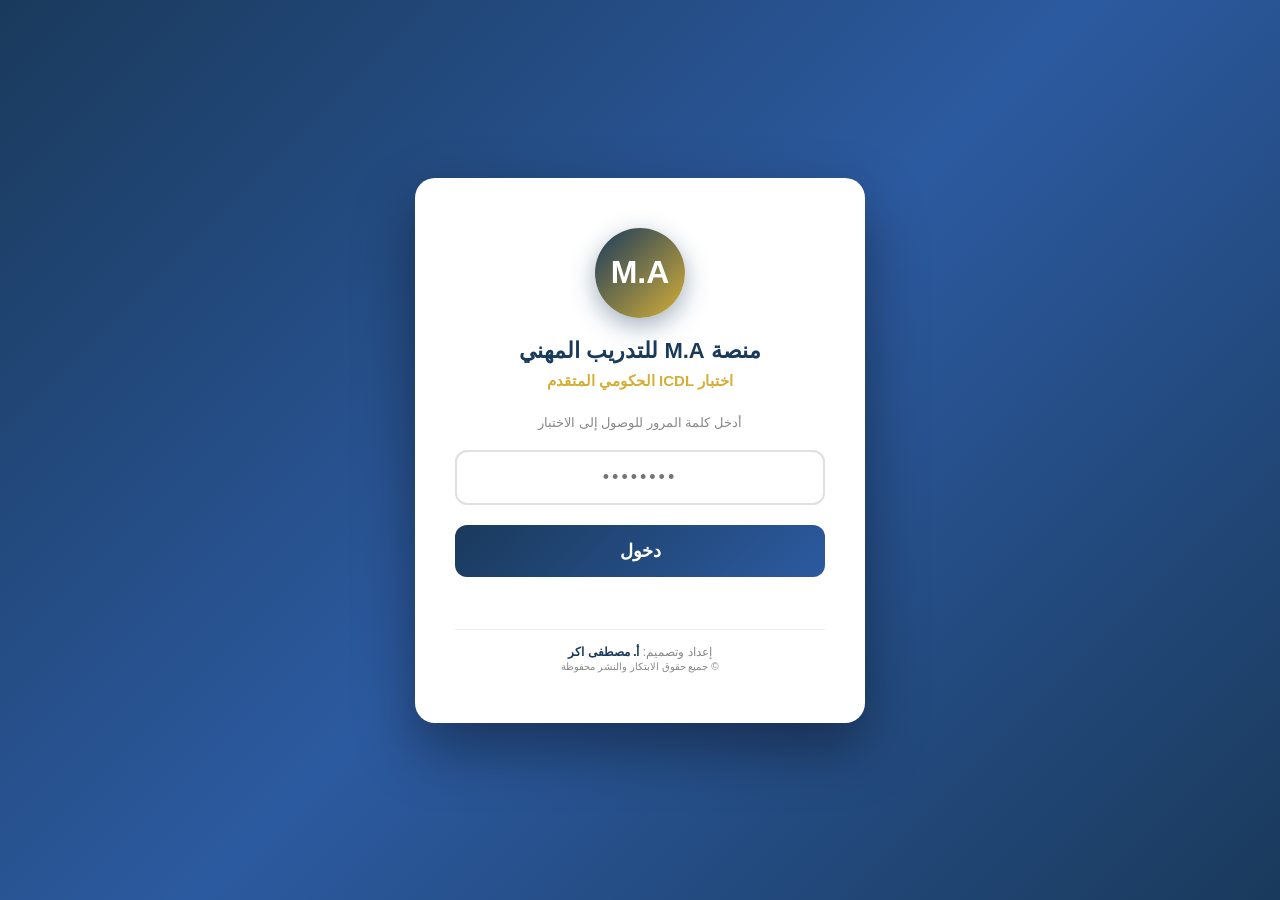
<file: index.html>
<!DOCTYPE html>
<html lang="ar" dir="rtl">
<head>
<meta charset="UTF-8">
<meta name="viewport" content="width=device-width, initial-scale=1.0">
<title>M.A للتدريب المهني - اختبار ICDL الحكومي</title>
<style>
  * { margin: 0; padding: 0; box-sizing: border-box; font-family: 'Segoe UI', Tahoma, Arial, sans-serif; }
  :root {
    --primary: #1a3a5c; --primary-light: #2c5aa0; --accent: #d4af37;
    --success: #28a745; --danger: #dc3545; --warning: #ffc107;
    --bg: #f0f2f5; --card: #ffffff; --text: #2c3e50;
    --ms-blue: #0078d4;
  }
  body { background: var(--bg); color: var(--text); min-height: 100vh; display: flex; flex-direction: column; }

  /* ===== LOGIN ===== */
  #loginScreen { position: fixed; inset: 0; background: linear-gradient(135deg, #1a3a5c 0%, #2c5aa0 50%, #1a3a5c 100%); display: flex; justify-content: center; align-items: center; z-index: 9999; }
  .login-box { background: var(--card); padding: 50px 40px; border-radius: 20px; box-shadow: 0 25px 60px rgba(0,0,0,0.4); text-align: center; width: 90%; max-width: 450px; animation: fadeIn 0.6s ease; }
  .login-box .logo { width: 90px; height: 90px; background: linear-gradient(135deg, var(--primary), var(--accent)); border-radius: 50%; display: flex; justify-content: center; align-items: center; margin: 0 auto 20px; color: #fff; font-size: 32px; font-weight: bold; box-shadow: 0 8px 25px rgba(26,58,92,0.4); }
  .login-box h1 { color: var(--primary); font-size: 22px; margin-bottom: 8px; }
  .login-box h2 { color: var(--accent); font-size: 15px; margin-bottom: 25px; font-weight: 600; }
  .login-box .designer-credit { font-size: 12px; color: #888; margin-top: 20px; border-top: 1px solid #eee; padding-top: 15px; }
  .password-input { width: 100%; padding: 15px 20px; border: 2px solid #e0e0e0; border-radius: 12px; font-size: 18px; text-align: center; letter-spacing: 3px; transition: all 0.3s; outline: none; direction: ltr; }
  .password-input:focus { border-color: var(--primary-light); box-shadow: 0 0 0 4px rgba(44,90,160,0.1); }
  .login-btn { width: 100%; padding: 15px; margin-top: 20px; background: linear-gradient(135deg, var(--primary), var(--primary-light)); color: #fff; border: none; border-radius: 12px; font-size: 18px; font-weight: bold; cursor: pointer; transition: all 0.3s; }
  .login-btn:hover { transform: translateY(-2px); box-shadow: 0 8px 20px rgba(26,58,92,0.4); }
  .error-msg { color: var(--danger); font-size: 14px; margin-top: 12px; min-height: 20px; }

  /* ===== HEADER ===== */
  header { background: linear-gradient(135deg, var(--primary), var(--primary-light)); color: #fff; padding: 18px 30px; display: flex; justify-content: space-between; align-items: center; box-shadow: 0 4px 15px rgba(0,0,0,0.15); position: sticky; top: 0; z-index: 100; }
  header .brand { display: flex; align-items: center; gap: 15px; }
  header .brand .logo-sm { width: 45px; height: 45px; border-radius: 12px; background: var(--accent); color: var(--primary); display: flex; justify-content: center; align-items: center; font-weight: bold; font-size: 18px; }
  header .brand-text h1 { font-size: 18px; }
  header .brand-text p { font-size: 11px; opacity: 0.8; color: var(--accent); }
  header .designer-tag { font-size: 11px; opacity: 0.85; background: rgba(255,255,255,0.12); padding: 6px 12px; border-radius: 20px; }

  /* ===== MAIN ===== */
  main { flex: 1; padding: 30px; max-width: 1200px; margin: 0 auto; width: 100%; }
  .welcome-section { background: linear-gradient(135deg, var(--primary), var(--primary-light)); border-radius: 20px; padding: 35px; color: #fff; margin-bottom: 30px; position: relative; overflow: hidden; }
  .welcome-section::after { content: '💻'; position: absolute; left: 20px; top: 50%; transform: translateY(-50%); font-size: 120px; opacity: 0.08; }
  .welcome-section h2 { font-size: 26px; margin-bottom: 10px; }
  .welcome-section p { opacity: 0.9; font-size: 15px; line-height: 1.7; }
  .welcome-section .credit-line { margin-top: 15px; font-size: 13px; background: rgba(255,255,255,0.12); display: inline-block; padding: 6px 16px; border-radius: 20px; color: var(--accent); }
  .exams-grid { display: grid; grid-template-columns: repeat(auto-fit, minmax(320px, 1fr)); gap: 22px; }
  .exam-card { background: var(--card); border-radius: 18px; padding: 28px; box-shadow: 0 4px 20px rgba(0,0,0,0.07); border-top: 5px solid var(--primary-light); transition: all 0.3s; cursor: pointer; position: relative; overflow: hidden; }
  .exam-card:hover { transform: translateY(-5px); box-shadow: 0 12px 35px rgba(0,0,0,0.13); }
  .exam-card .icon { width: 60px; height: 60px; border-radius: 15px; display: flex; justify-content: center; align-items: center; font-size: 28px; margin-bottom: 18px; background: linear-gradient(135deg, #e8f0fe, #d0e0f0); }
  .exam-card h3 { color: var(--primary); font-size: 17px; margin-bottom: 8px; line-height: 1.5; }
  .exam-card .meta { font-size: 13px; color: #777; margin-bottom: 18px; line-height: 1.8; }
  .exam-card .meta span { display: inline-block; background: #f5f7fa; padding: 3px 10px; border-radius: 10px; margin-left: 6px; margin-bottom: 4px; }
  .start-btn { width: 100%; padding: 12px; background: linear-gradient(135deg, var(--primary), var(--primary-light)); color: #fff; border: none; border-radius: 10px; font-size: 15px; font-weight: bold; cursor: pointer; }
  .exam-card .card-credit { font-size: 10px; color: #bbb; text-align: center; margin-top: 12px; }

  /* ===== EXAM ===== */
  #examScreen { display: none; }
  .exam-header { background: var(--card); border-radius: 15px; padding: 22px 28px; margin-bottom: 20px; box-shadow: 0 4px 15px rgba(0,0,0,0.06); display: flex; justify-content: space-between; align-items: center; flex-wrap: wrap; gap: 15px; }
  .exam-header h2 { color: var(--primary); font-size: 18px; }
  .exam-header .exam-credit { font-size: 11px; color: #aaa; }
  .timer-box { background: linear-gradient(135deg, #fff3cd, #ffe69c); padding: 10px 22px; border-radius: 12px; font-weight: bold; color: #856404; font-size: 18px; }
  .timer-box.danger { background: linear-gradient(135deg, #f8d7da, #f5c6cb); color: #721c24; animation: pulse 1s infinite; }
  @keyframes pulse { 0%,100% { transform: scale(1); } 50% { transform: scale(1.05); } }

  .progress-bar-container { background: #e9ecef; border-radius: 10px; height: 10px; margin-bottom: 25px; overflow: hidden; }
  .progress-bar { height: 100%; background: linear-gradient(90deg, var(--primary), var(--accent)); width: 0%; transition: width 0.4s ease; border-radius: 10px; }

  .question-card { background: var(--card); border-radius: 18px; padding: 30px; margin-bottom: 20px; box-shadow: 0 4px 20px rgba(0,0,0,0.06); animation: slideIn 0.35s ease; }
  .question-number { display: inline-block; background: var(--primary); color: #fff; width: 38px; height: 38px; border-radius: 50%; text-align: center; line-height: 38px; font-weight: bold; margin-left: 12px; }
  .question-text { font-size: 17px; font-weight: 600; color: var(--text); margin-bottom: 22px; line-height: 1.8; }
  .options { display: flex; flex-direction: column; gap: 12px; }
  .option { display: flex; align-items: center; gap: 14px; padding: 16px 20px; border: 2px solid #e8ecf0; border-radius: 12px; cursor: pointer; transition: all 0.25s; background: #fafbfc; }
  .option:hover { border-color: var(--primary-light); background: #f0f6ff; }
  .option.selected { border-color: var(--primary-light); background: #e8f0fe; }
  .option .opt-letter { width: 32px; height: 32px; border-radius: 50%; background: #e8ecf0; color: var(--text); display: flex; justify-content: center; align-items: center; font-weight: bold; font-size: 14px; flex-shrink: 0; }
  .option.selected .opt-letter { background: var(--primary-light); color: #fff; }
  .option .opt-text { font-size: 15px; line-height: 1.6; }

  .nav-buttons { display: flex; justify-content: space-between; gap: 15px; margin-top: 10px; flex-wrap: wrap; }
  .btn { padding: 14px 35px; border: none; border-radius: 12px; font-size: 15px; font-weight: bold; cursor: pointer; transition: all 0.3s; }
  .btn-primary { background: linear-gradient(135deg, var(--primary), var(--primary-light)); color: #fff; }
  .btn-primary:hover { transform: translateY(-2px); box-shadow: 0 8px 20px rgba(26,58,92,0.35); }
  .btn-secondary { background: #e8ecf0; color: var(--text); }
  .btn-secondary:hover { background: #d5dce3; }
  .btn-success { background: linear-gradient(135deg, #28a745, #34ce57); color: #fff; }
  .btn-success:hover { transform: translateY(-2px); box-shadow: 0 8px 20px rgba(40,167,69,0.35); }
  .btn-gold { background: linear-gradient(135deg, #d4af37, #f0d97a); color: #1a3a5c; }
  .btn-gold:hover { transform: translateY(-2px); box-shadow: 0 8px 20px rgba(212,175,55,0.4); }
  .btn:disabled { opacity: 0.5; cursor: not-allowed; transform: none; }

  .nav-grid { display: grid; grid-template-columns: repeat(auto-fill, minmax(40px, 1fr)); gap: 6px; margin: 15px 0; padding: 15px; background: var(--card); border-radius: 12px; }
  .nav-grid button { padding: 8px; border: 2px solid #e0e0e0; background: #fff; border-radius: 8px; font-weight: bold; cursor: pointer; font-size: 12px; transition: all 0.2s; }
  .nav-grid button.answered { background: #d4edda; border-color: #28a745; color: #155724; }
  .nav-grid button.current { background: var(--primary); color: #fff; border-color: var(--primary); }

  /* ===== RESULT ===== */
  #resultScreen { display: none; }
  .result-card { background: var(--card); border-radius: 20px; padding: 45px; text-align: center; box-shadow: 0 8px 30px rgba(0,0,0,0.1); margin-bottom: 25px; }
  .result-circle { width: 160px; height: 160px; border-radius: 50%; display: flex; flex-direction: column; justify-content: center; align-items: center; margin: 0 auto 25px; border: 8px solid; animation: scaleIn 0.6s ease; }
  .result-circle.pass { border-color: var(--success); background: #e6f9ec; }
  .result-circle.fail { border-color: var(--danger); background: #fdeaea; }
  .result-circle .score { font-size: 48px; font-weight: bold; }
  .result-circle.pass .score { color: var(--success); }
  .result-circle.fail .score { color: var(--danger); }
  .result-circle .out-of { font-size: 15px; color: #888; }
  .result-title { font-size: 24px; font-weight: bold; margin-bottom: 10px; }
  .result-title.pass { color: var(--success); }
  .result-title.fail { color: var(--danger); }
  .result-message { font-size: 15px; color: #666; margin-bottom: 25px; line-height: 1.8; }

  .sections-summary { background: var(--card); border-radius: 18px; padding: 30px; box-shadow: 0 4px 20px rgba(0,0,0,0.06); margin-bottom: 25px; }
  .sections-summary h3 { color: var(--primary); margin-bottom: 20px; font-size: 18px; }
  .section-row { padding: 14px 18px; border-radius: 12px; margin-bottom: 10px; background: #f8f9fb; }
  .section-row .name { font-weight: 600; font-size: 14px; }
  .section-row .score-badge { padding: 6px 16px; border-radius: 20px; font-weight: bold; font-size: 14px; }
  .score-badge.pass { background: #d4edda; color: #155724; }
  .score-badge.fail { background: #f8d7da; color: #721c24; }
  .section-bar { height: 6px; background: #e9ecef; border-radius: 3px; margin-top: 8px; overflow: hidden; }
  .section-bar-fill { height: 100%; border-radius: 3px; transition: width 0.8s ease; }

  .review-section { background: var(--card); border-radius: 18px; padding: 30px; box-shadow: 0 4px 20px rgba(0,0,0,0.06); }
  .review-section h3 { color: var(--primary); margin-bottom: 20px; font-size: 18px; }
  .review-item { border: 1px solid #eee; border-radius: 14px; padding: 22px; margin-bottom: 16px; background: #fafbfc; }
  .review-item .q-text { font-weight: 600; margin-bottom: 14px; line-height: 1.7; font-size: 15px; }
  .review-answer { padding: 11px 16px; border-radius: 10px; margin-bottom: 8px; font-size: 14px; line-height: 1.6; }
  .review-answer.your-wrong { background: #fdeaea; border-right: 4px solid var(--danger); }
  .review-answer.correct-ans { background: #e6f9ec; border-right: 4px solid var(--success); }
  .review-answer .label { font-weight: bold; font-size: 12px; display: block; margin-bottom: 3px; }
  .review-answer.your-wrong .label { color: var(--danger); }
  .review-answer.correct-ans .label { color: var(--success); }

  .result-actions { display: flex; gap: 15px; justify-content: center; margin-top: 30px; flex-wrap: wrap; }

  /* ===== MODAL ===== */
  .modal-overlay { position: fixed; inset: 0; background: rgba(0,0,0,0.7); display: none; justify-content: center; align-items: center; z-index: 10000; padding: 20px; }
  .modal-overlay.show { display: flex; }
  .modal-box { background: #fff; border-radius: 20px; padding: 35px; max-width: 500px; width: 100%; text-align: center; animation: fadeIn 0.3s ease; }
  .modal-box h3 { color: var(--primary); margin-bottom: 15px; font-size: 20px; }
  .modal-box p { color: #666; font-size: 14px; margin-bottom: 20px; line-height: 1.7; }
  .modal-box input { width: 100%; padding: 14px; border: 2px solid #e0e0e0; border-radius: 10px; font-size: 16px; text-align: center; margin-bottom: 15px; }
  .modal-box input:focus { outline: none; border-color: var(--primary); }
  .modal-buttons { display: flex; gap: 10px; justify-content: center; margin-top: 15px; }

  /* ===== ROYAL MICROSOFT CERTIFICATE ===== */
  #certificateArea { display: none; margin-top: 30px; }
  .certificate-frame {
    background: #fffdf9;
    border: 14px double #d4af37;
    border-radius: 24px;
    padding: 60px 45px;
    text-align: center;
    position: relative;
    box-shadow: 0 15px 50px rgba(0,0,0,0.2);
    overflow: hidden;
  }
  .certificate-frame::before {
    content: '';
    position: absolute;
    top: 10px; left: 10px; right: 10px; bottom: 10px;
    border: 2px solid #1a3a5c;
    border-radius: 16px;
    pointer-events: none;
  }
  .cert-ms-header { display: flex; justify-content: center; align-items: center; gap: 15px; margin-bottom: 20px; }
  .ms-logo-grid { display: grid; grid-template-columns: 1fr 1fr; gap: 3px; width: 32px; height: 32px; }
  .ms-logo-grid div:nth-child(1) { background: #f25022; }
  .ms-logo-grid div:nth-child(2) { background: #7fba00; }
  .ms-logo-grid div:nth-child(3) { background: #00a4ef; }
  .ms-logo-grid div:nth-child(4) { background: #ffb900; }
  .ms-title-brand { font-size: 22px; font-weight: 800; color: #2f2f2f; letter-spacing: 1px; font-family: 'Segoe UI', sans-serif; }
  
  .certificate-frame .cert-ornament { font-size: 45px; color: #d4af37; margin-bottom: 5px; }
  .certificate-frame h1 { color: #1a3a5c; font-size: 34px; margin-bottom: 5px; letter-spacing: 2px; font-weight: 800; }
  .certificate-frame .cert-institute { color: #d4af37; font-size: 19px; font-weight: bold; margin-bottom: 25px; letter-spacing: 0.5px; }
  .certificate-frame .cert-subtitle { color: #555; font-size: 16px; margin-bottom: 25px; font-weight: 600; }
  .certificate-frame .cert-name-line { font-size: 16px; color: #444; margin-bottom: 10px; }
  .certificate-frame .cert-name { display: inline-block; padding: 8px 50px; border-bottom: 3px solid #1a3a5c; font-size: 28px; font-weight: bold; color: #1a3a5c; margin: 10px 0 25px; min-width: 320px; }
  .certificate-frame .cert-body { font-size: 16px; color: #333; line-height: 2; margin-bottom: 25px; }
  .certificate-frame .cert-exam { color: #1a3a5c; font-weight: bold; font-size: 18px; }
  .certificate-frame .cert-grade { display: inline-block; background: linear-gradient(135deg, #d4af37, #f0d97a); color: #1a3a5c; padding: 12px 35px; border-radius: 30px; font-weight: bold; font-size: 19px; margin: 20px 0; box-shadow: 0 4px 15px rgba(212,175,55,0.3); }
  .certificate-frame .cert-footer { display: flex; justify-content: space-between; margin-top: 50px; padding-top: 20px; border-top: 2px dashed #d4af37; font-size: 14px; color: #555; }
  .certificate-frame .cert-seal { display: inline-block; border: 4px double #d4af37; border-radius: 50%; padding: 18px; color: #1a3a5c; font-weight: bold; font-size: 12px; position: absolute; bottom: 35px; left: 50%; transform: translateX(-50%); background: #fffdf9; box-shadow: 0 5px 15px rgba(0,0,0,0.08); }
  .certificate-frame .cert-seal .seal-text { text-align: center; line-height: 1.4; color: #d4af37; }
  .certificate-frame .cert-ref { position: absolute; top: 25px; left: 30px; font-size: 11px; color: #888; font-family: monospace; }

  /* ===== ANSWER KEY ===== */
  #answerKeyArea { display: none; margin-top: 30px; }
  .answer-key-header { text-align: center; padding: 30px; border-bottom: 3px double #1a3a5c; margin-bottom: 25px; }
  .answer-key-header h1 { color: #1a3a5c; font-size: 24px; margin-bottom: 8px; }
  .answer-key-header .ak-sub { color: #666; font-size: 14px; }
  .answer-key-table { width: 100%; border-collapse: collapse; margin-bottom: 20px; }
  .answer-key-table th, .answer-key-table td { border: 1px solid #ddd; padding: 12px; text-align: right; font-size: 13px; }
  .answer-key-table th { background: #1a3a5c; color: #fff; font-weight: bold; }
  .answer-key-table tr:nth-child(even) { background: #f8f9fb; }
  .answer-key-table .q-num { font-weight: bold; color: #1a3a5c; text-align: center; width: 50px; }
  .answer-key-table .answer-cell { background: #e6f9ec; font-weight: bold; color: #155724; text-align: center; width: 80px; }

  footer { background: var(--primary); color: #fff; padding: 25px; text-align: center; margin-top: auto; }
  footer p { font-size: 13px; opacity: 0.85; margin-bottom: 5px; }
  footer .accent { color: var(--accent); font-weight: bold; }

  @keyframes fadeIn { from { opacity: 0; transform: translateY(20px); } to { opacity: 1; transform: translateY(0); } }
  @keyframes slideIn { from { opacity: 0; transform: translateX(-20px); } to { opacity: 1; transform: translateX(0); } }
  @keyframes scaleIn { from { transform: scale(0.6); opacity: 0; } to { transform: scale(1); opacity: 1; } }

  @media (max-width: 600px) {
    header { padding: 14px 16px; }
    header .designer-tag { display: none; }
    main { padding: 16px; }
    .question-card { padding: 20px; }
    .result-card { padding: 28px; }
    .exam-header { flex-direction: column; align-items: flex-start; }
    .certificate-frame { padding: 30px 20px; }
    .certificate-frame h1 { font-size: 22px; }
    .certificate-frame .cert-name { font-size: 20px; min-width: auto; }
  }

  @media print {
    body * { visibility: hidden; }
    #printArea, #printArea * { visibility: visible; }
    #printArea { position: absolute; left: 0; top: 0; width: 100%; padding: 0; margin: 0; }
    header, footer, .modal-overlay { display: none !important; }
    .no-print { display: none !important; }
    .certificate-frame { box-shadow: none; page-break-inside: avoid; }
    .answer-key-table { page-break-inside: auto; }
    .answer-key-table tr { page-break-inside: avoid; }
  }
</style>
</head>
<body>

<!-- LOGIN -->
<div id="loginScreen">
  <div class="login-box">
    <div class="logo">M.A</div>
    <h1>منصة M.A للتدريب المهني</h1>
    <h2>اختبار ICDL الحكومي المتقدم</h2>
    <p style="font-size:13px;color:#888;margin-bottom:20px;">أدخل كلمة المرور للوصول إلى الاختبار</p>
    <input type="password" id="passwordInput" class="password-input" placeholder="••••••••" maxlength="20">
    <button class="login-btn" onclick="checkPassword()">دخول</button>
    <div class="error-msg" id="errorMsg"></div>
    <div class="designer-credit">
      إعداد وتصميم: <strong style="color:var(--primary);">أ. مصطفى اكر</strong><br>
      <span style="font-size:10px;">© جميع حقوق الابتكار والنشر محفوظة</span>
    </div>
  </div>
</div>

<!-- HEADER -->
<header id="mainHeader" style="display:none;">
  <div class="brand">
    <div class="logo-sm">M.A</div>
    <div class="brand-text">
      <h1>M.A للتدريب المهني</h1>
      <p>إعداد وتصميم: أ. مصطفى اكر</p>
    </div>
  </div>
  <div class="designer-tag">© حقوق النشر محفوظة</div>
</header>

<main id="mainContent" style="display:none;">

  <div id="homeScreen">
    <div class="welcome-section">
      <h2>اختبار ICDL الحكومي المتقدم</h2>
      <p>اختبار شامل في مهارات الحاسوب (ICDL) — 100 سؤال يتم اختيارها عشوائياً من بنك أسئلة يضم 200 سؤال. الإجابات موزعة عشوائياً على الخيارات الثلاثة.</p>
      <div class="credit-line">إعداد وتصميم: أ. مصطفى اكر — جميع حقوق الابتكار والنشر محفوظة</div>
    </div>
    <div class="exams-grid" id="examsGrid"></div>
  </div>

  <div id="examScreen">
    <div class="exam-header">
      <div>
        <h2 id="examTitle"></h2>
        <div class="exam-credit">إعداد وتصميم: أ. مصطفى اكر</div>
      </div>
      <div class="timer-box" id="timerBox">⏱️ <span id="timerDisplay">00:00</span></div>
    </div>
    <div class="progress-bar-container"><div class="progress-bar" id="progressBar"></div></div>
    <div id="navGrid" class="nav-grid no-print"></div>
    <div id="questionsContainer"></div>
    <div class="nav-buttons">
      <button class="btn btn-secondary" onclick="goHome()">← العودة للرئيسية</button>
      <button class="btn btn-success" id="submitBtn" onclick="submitExam()">إنهاء وعرض النتيجة</button>
    </div>
  </div>

  <div id="resultScreen">
    <div class="result-card">
      <div class="result-circle" id="resultCircle">
        <div class="score" id="resultScore">0</div>
        <div class="out-of">من 100</div>
      </div>
      <div class="result-title" id="resultTitle"></div>
      <div class="result-message" id="resultMessage"></div>
      <div class="designer-credit-result" style="font-size:13px;color:#aaa;margin-top:20px;padding-top:18px;border-top:1px dashed #ddd;">
        إعداد وتصميم: <strong>أ. مصطفى اكر</strong> — جميع حقوق الابتكار والنشر محفوظة
      </div>
    </div>

    <div class="sections-summary">
      <h3>📊 النتيجة حسب الأقسام</h3>
      <div id="sectionsSummary"></div>
    </div>

    <div class="review-section" id="reviewSection">
      <h3>📝 مراجعة الأسئلة الخاطئة</h3>
      <div id="reviewContainer"></div>
    </div>

    <div class="result-actions">
      <button class="btn btn-gold" id="certBtn" onclick="requestCertificate()">🎓 الحصول على شهادة التدريب</button>
      <button class="btn btn-primary" id="keyBtn" onclick="requestAnswerKey()">📋 طباعة سلم التصحيح</button>
      <button class="btn btn-secondary" onclick="goHome()">🏠 الرئيسية</button>
      <button class="btn btn-secondary" onclick="retryExam()">🔄 إعادة الاختبار</button>
    </div>
  </div>

</main>

<footer id="mainFooter" style="display:none;">
  <p><span class="accent">M.A</span> للتدريب المهني — منصة الاختبارات المؤتمتة</p>
  <p>إعداد وتصميم: <span class="accent">أ. مصطفى اكر</span> | جميع حقوق الابتكار والنشر محفوظة © 2026</p>
</footer>

<div class="modal-overlay" id="codeModal">
  <div class="modal-box">
    <h3>🔐 رمز التفعيل المطلوب</h3>
    <p>هذه الخدمة مدفوعة. أدخل الرمز السري للمتابعة.</p>
    <input type="password" id="codeInput" placeholder="أدخل الرمز السري" maxlength="10" inputmode="numeric">
    <div class="error-msg" id="codeError" style="min-height:20px;"></div>
    <div class="modal-buttons">
      <button class="btn btn-primary" onclick="verifyCode()">تأكيد</button>
      <button class="btn btn-secondary" onclick="closeCodeModal()">إلغاء</button>
    </div>
  </div>
</div>

<div class="modal-overlay" id="nameModal">
  <div class="modal-box">
    <h3>📝 بيانات المتدرب</h3>
    <p>أدخل اسمك الثلاثي كما تريده أن يظهر في الشهادة</p>
    <input type="text" id="traineeName" placeholder="الاسم الثلاثي" maxlength="60">
    <div class="error-msg" id="nameError" style="min-height:20px;"></div>
    <div class="modal-buttons">
      <button class="btn btn-primary" onclick="confirmName()">متابعة</button>
      <button class="btn btn-secondary" onclick="closeNameModal()">إلغاء</button>
    </div>
  </div>
</div>

<div id="certificateArea">
  <div class="certificate-frame" id="printCert">
    <div class="cert-ref" id="certRef">REF: MS-ICDL-2026-OFFICIAL</div>
    
    <!-- Microsoft Office Header Branding -->
    <div class="cert-ms-header">
      <div class="ms-logo-grid">
        <div></div><div></div><div></div><div></div>
      </div>
      <div class="ms-title-brand">Microsoft Office</div>
    </div>

    <div class="cert-ornament">🎖️</div>
    <h1>شهادة كفاءة واجتياز احترافية</h1>
    <div class="cert-institute">Microsoft Office Certified International Program</div>
    <div class="cert-subtitle">بالتعاون مع معهد M.A للتدريب المهني والأكاديمي</div>
    <div class="cert-name-line">تشهد الهيئة الاختيارية للتدريب والتأهيل بأن المتدرب/ـة:</div>
    <div class="cert-name" id="certName">—</div>
    <div class="cert-body">
      قد أتم(ت) بنجاح متطلبات اختبار القيادة الدولية للحاسوب <strong>(ICDL)</strong> الحكومي المتقدم<br>
      وأظهر(ت) كفاءة عالية في التعامل مع برامج حزمة <strong>Microsoft Office</strong> والتطبيقات المتقدمة.<br>
      <span class="cert-exam" id="certExamTitle">—</span>
    </div>
    <div class="cert-grade" id="certGrade">درجة الكفاءة: ممتاز</div>
    <div class="cert-body" style="font-size:14px;color:#555;margin-top:10px;">
      وفقاً لمعايير التقييم الدولية المعتمدة لمجلس القيادة الدولية للحاسوب<br>
      (الدرجة النهائية المستحقة: <strong id="certScore" style="color:#1a3a5c;">—</strong> من 100)
    </div>
    <div class="cert-footer">
      <div>📅 تاريخ الإصدار: <span id="certDate">—</span></div>
      <div>🔢 الرقم المرجعي: <span id="certSerial">—</span></div>
    </div>
    <div class="cert-seal">
      <div class="seal-text">
        MICROSOFT OFFICE<br>
        ★ CERTIFIED ★<br>
        اعتماد رسمـي
      </div>
    </div>
  </div>
  <div class="result-actions no-print">
    <button class="btn btn-gold" onclick="printCertificate()">🖨️ طباعة الشهادة</button>
    <button class="btn btn-secondary" onclick="hideCertificate()">إغلاق</button>
  </div>
</div>

<div id="answerKeyArea">
  <div id="printKey">
    <div class="answer-key-header">
      <h1>📋 سلم التصحيح الرسمي</h1>
      <div class="ak-sub">معهد M.A للتدريب المهني — منصة الاختبارات المؤتمتة</div>
      <div class="ak-sub" style="margin-top:8px;" id="akExamTitle"></div>
    </div>
    <div id="akTableContainer"></div>
    <div style="text-align:center;padding:20px;color:#666;font-size:12px;border-top:2px dashed #ddd;margin-top:20px;">
      <p>📅 تاريخ الإصدار: <span id="akDate"></span> | 🔢 الرقم المرجعي: <span id="akRef"></span></p>
      <p style="margin-top:8px;">هذا المستند سلم تصحيح رسمي معتمد للاستخدام المهني فقط</p>
    </div>
  </div>
  <div class="result-actions no-print">
    <button class="btn btn-primary" onclick="printAnswerKey()">🖨️ طباعة سلم التصحيح</button>
    <button class="btn btn-secondary" onclick="hideAnswerKey()">إغلاق</button>
  </div>
</div>

<div id="printArea" style="display:none;"></div>

<script>
/* ============================================================
   M.A للتدريب المهني — إعداد وتصميم: أ. مصطفى اكر
   اختبار ICDL الحكومي — 100 سؤال عشوائي من بنك 200 سؤال
   ============================================================ */

const PASSWORD = "20262026";
const SECRET_CODE = "1987";
const PASS_SCORE = 75;
const MIN_PER_QUESTION = 0.9;
const QUESTIONS_PER_EXAM = 100;

let currentExam = null;
let currentQuestions = [];
let userAnswers = [];
let timerInterval = null;
let timeLeft = 0;
let lastResult = null;
let pendingService = null;
let traineeNameValue = "";
let examSeed = 0;

/* ============================================================
   بنك الأسئلة الكامل (200 سؤال)
   ============================================================ */
const fullQuestionBank = [
  // ===== مفاهيم أساسية في الحاسوب (25) =====
  { s: "مفاهيم أساسية في الحاسوب", q: "أي مما يلي يصف العلاقة بين المعالج والذاكرة الرئيسية؟", o: ["المعالج يخزن البيانات بشكل دائم في الذاكرة الرئيسية", "المعالج يستدعي البيانات من الذاكرة الرئيسية وينفذ العمليات ثم يعيدها", "الذاكرة الرئيسية تنفذ العمليات نيابة عن المعالج"], a: 1 },
  { s: "مفاهيم أساسية في الحاسوب", q: "ما الفرق الجوهري بين الذاكرة المتطايرة والذاكرة غير المتطايرة؟", o: ["المتطايرة أسرع من غير المتطايرة دائماً", "المتطايرة تفقد محتواها عند انقطاع التيار بينما غير المتطايرة تحتفظ به", "غير المتطايرة تُستخدم فقط في الأجهزة المحمولة"], a: 1 },
  { s: "مفاهيم أساسية في الحاسوب", q: "أي مما يلي يُعد وحدة إدخال وإخراج في آن واحد؟", o: ["لوحة المفاتيح", "شاشة اللمس", "الطابعة"], a: 1 },
  { s: "مفاهيم أساسية في الحاسوب", q: "ما وظيفة الذاكرة المخبئية (Cache Memory)؟", o: ["تخزين البيانات بشكل دائم", "تسريع الوصول إلى البيانات المتكررة الاستخدام", "زيادة سعة التخزين الكلية"], a: 1 },
  { s: "مفاهيم أساسية في الحاسوب", q: "أي مما يلي يُعد مثالاً على البرمجيات مفتوحة المصدر؟", o: ["Windows 11", "Linux", "Microsoft Office"], a: 1 },
  { s: "مفاهيم أساسية في الحاسوب", q: "ما المقصود بـ 'بت' في الحاسوب؟", o: ["أصغر وحدة تخزين وتمثل 0 أو 1", "وحدة قياس سرعة المعالج", "وحدة قياس سعة الشاشة"], a: 0 },
  { s: "مفاهيم أساسية في الحاسوب", q: "أي مما يلي يحدث أولاً عند تشغيل الحاسوب؟", o: ["تحميل نظام التشغيل", "تنفيذ برنامج POST", "فتح البرامج التطبيقية"], a: 1 },
  { s: "مفاهيم أساسية في الحاسوب", q: "ما وظيفة مزود الطاقة (Power Supply)؟", o: ["تنظيم درجة حرارة المعالج", "تحويل التيار المتردد إلى تيار مستمر مناسب للمكونات", "زيادة سرعة المعالج"], a: 1 },
  { s: "مفاهيم أساسية في الحاسوب", q: "أي مما يلي يعتبر وحدة تخزين صلبة (SSD)؟", o: ["قرص صلب ميكانيكي", "ذاكرة فلاش سريعة بدون أجزاء متحركة", "ذاكرة RAM"], a: 1 },
  { s: "مفاهيم أساسية في الحاسوب", q: "ما هو الـ Firmware؟", o: ["برنامج مثبت على ذاكرة ROM يتحكم بالعتاد", "برنامج تطبيقي عادي", "نظام تشغيل كامل"], a: 0 },
  { s: "مفاهيم أساسية في الحاسوب", q: "أي مما يلي يصف المعالج متعدد النواة؟", o: ["معالج يحتوي على عدة وحدات معالجة في شريحة واحدة", "معالج يعمل بسرعة واحدة فقط", "معالج يحتاج إلى ذاكرة خارجية للعمل"], a: 0 },
  { s: "مفاهيم أساسية في الحاسوب", q: "ما وظيفة بطاقة الشبكة؟", o: ["تخزين البيانات", "تمكين الاتصال بالشبكات", "معالجة الصور"], a: 1 },
  { s: "مفاهيم أساسية في الحاسوب", q: "ما الفرق بين 32-bit و 64-bit في أنظمة التشغيل؟", o: ["64-bit يدعم ذاكرة أكبر ويؤدي أداءً أفضل", "32-bit أسرع من 64-bit دائماً", "لا يوجد فرق بينهما"], a: 0 },
  { s: "مفاهيم أساسية في الحاسوب", q: "ما وظيفة الـ Driver؟", o: ["برنامج وسيط بين نظام التشغيل والعتاد", "برنامج مضاد للفيروسات", "برنامج لتصفح الإنترنت"], a: 0 },
  { s: "مفاهيم أساسية في الحاسوب", q: "أي مما يلي يعتبر وحدة قياس سرعة نقل البيانات؟", o: ["جيجاهرتز", "ميجابت في الثانية", "جيجابايت"], a: 1 },
  { s: "مفاهيم أساسية في الحاسوب", q: "ما المقصود بـ Plug and Play؟", o: ["خاصية تتيح التعرف على الأجهزة تلقائياً عند توصيلها", "برنامج لتشغيل الألعاب", "نظام تشغيل قديم"], a: 0 },
  { s: "مفاهيم أساسية في الحاسوب", q: "أي مما يلي يُعد من مكونات اللوحة الأم؟", o: ["المعالج والذاكرة ومنافذ التوسعة", "الشاشة والطابعة", "لوحة المفاتيح والماوس"], a: 0 },
  { s: "مفاهيم أساسية في الحاسوب", q: "ما وظيفة الـ GPU؟", o: ["معالجة الرسوميات والصور", "تخزين الملفات", "إدارة الشبكة"], a: 0 },
  { s: "مفاهيم أساسية في الحاسوب", q: "أي مما يلي يصف الـ Cloud Computing؟", o: ["تخزين ومعالجة البيانات عبر الإنترنت", "تخزين البيانات على القرص الصلب فقط", "برنامج لتصميم المواقع"], a: 0 },
  { s: "مفاهيم أساسية في الحاسوب", q: "ما هو الـ Virtual Machine؟", o: ["جهاز فعلي إضافي", "برنامج يحاكي جهازاً حاسوبياً كاملاً", "نوع من الطابعات"], a: 1 },
  { s: "مفاهيم أساسية في الحاسوب", q: "أي مما يلي يُعد خطراً أمنياً عند توصيل USB مجهول؟", o: ["قد يحتوي على برامج ضارة", "يزيد سرعة الحاسوب", "يحسن أداء النظام"], a: 0 },
  { s: "مفاهيم أساسية في الحاسوب", q: "ما وظيفة جدار الحماية (Firewall)؟", o: ["منع الوصول غير المصرح به للشبكة", "زيادة سرعة الإنترنت", "تخزين البيانات"], a: 0 },
  { s: "مفاهيم أساسية في الحاسوب", q: "أي مما يلي يُعد من أنواع الشبكات حسب النطاق الجغرافي؟", o: ["LAN و WAN و MAN", "RAM و ROM", "HDD و SSD"], a: 0 },
  { s: "مفاهيم أساسية في الحاسوب", q: "ما المقصود بـ IP Address؟", o: ["عنوان فريد للجهاز على الشبكة", "اسم المستخدم", "كلمة المرور"], a: 0 },
  { s: "مفاهيم أساسية في الحاسوب", q: "أي مما يلي يُعد ميزة للبرمجيات السحابية؟", o: ["الوصول للبيانات من أي مكان", "عدم الحاجة للإنترنت", "الأمان المطلق"], a: 0 },

  // ===== Windows (20) =====
  { s: "نظام التشغيل Windows", q: "ما وظيفة Task Manager في Windows؟", o: ["إدارة الملفات والمجلدات", "مراقبة البرامج والعمليات وإغلاق غير المستجيب منها", "تثبيت البرامج"], a: 1 },
  { s: "نظام التشغيل Windows", q: "كيف يمكن الوصول إلى موجه الأوامر (CMD)؟", o: ["بالضغط على Ctrl + Alt + Delete", "بالبحث عن cmd في قائمة ابدأ أو التشغيل", "من لوحة التحكم فقط"], a: 1 },
  { s: "نظام التشغيل Windows", q: "ما وظيفة Disk Defragmentation؟", o: ["حذف الملفات غير الضرورية", "إعادة ترتيب البيانات على القرص لتحسين الأداء", "زيادة سعة القرص الصلب"], a: 1 },
  { s: "نظام التشغيل Windows", q: "أي مما يلي يُعد اختصاراً لإغلاق النافذة الحالية؟", o: ["Alt + F4", "Ctrl + F4", "Shift + F4"], a: 0 },
  { s: "نظام التشغيل Windows", q: "ما وظيفة Device Manager؟", o: ["إدارة الأجهزة والتحكم بالتعريفات", "إدارة الملفات", "إدارة الشبكة"], a: 0 },
  { s: "نظام التشغيل Windows", q: "كيف يمكن إنشاء نقطة استعادة للنظام؟", o: ["من لوحة التحكم > النظام > حماية النظام", "من مدير المهام", "من مستكشف الملفات"], a: 0 },
  { s: "نظام التشغيل Windows", q: "ما وظيفة Safe Mode؟", o: ["تشغيل النظام بالحد الأدنى من الخدمات لتشخيص المشاكل", "تشغيل النظام بأقصى أداء", "تشغيل النظام بدون إنترنت"], a: 0 },
  { s: "نظام التشغيل Windows", q: "أي مما يلي يُعد اختصاراً لفتح مستكشف الملفات؟", o: ["Win + E", "Win + R", "Win + D"], a: 0 },
  { s: "نظام التشغيل Windows", q: "ما وظيفة Disk Cleanup؟", o: ["حذف الملفات المؤقتة وغير الضرورية لتحرير مساحة", "تنسيق القرص الصلب", "نسخ الملفات احتياطياً"], a: 0 },
  { s: "نظام التشغيل Windows", q: "كيف يمكن تغيير دقة الشاشة؟", o: ["الضغط بالزر الأيمن على سطح المكتب > إعدادات العرض", "من مدير المهام", "من موجه الأوامر"], a: 0 },
  { s: "نظام التشغيل Windows", q: "ما وظيفة Control Panel؟", o: ["إدارة إعدادات النظام والأجهزة", "تشغيل البرامج", "تصفح الإنترنت"], a: 0 },
  { s: "نظام التشغيل Windows", q: "أي مما يلي يُعد اختصاراً لقفل الشاشة؟", o: ["Win + L", "Win + E", "Win + R"], a: 0 },
  { s: "نظام التشغيل Windows", q: "ما وظيفة System Restore؟", o: ["استعادة النظام إلى نقطة زمنية سابقة", "حذف جميع الملفات", "تثبيت نظام جديد"], a: 0 },
  { s: "نظام التشغيل Windows", q: "كيف يمكن معرفة مواصفات الجهاز؟", o: ["من لوحة التحكم > النظام", "من مدير المهام", "من مستكشف الملفات"], a: 0 },
  { s: "نظام التشغيل Windows", q: "ما وظيفة File History؟", o: ["نسخ الملفات احتياطياً بشكل دوري", "حذف الملفات القديمة", "ضغط الملفات"], a: 0 },
  { s: "نظام التشغيل Windows", q: "أي مما يلي يُعد اختصاراً لتشغيل نافذة Run؟", o: ["Win + R", "Win + E", "Win + L"], a: 0 },
  { s: "نظام التشغيل Windows", q: "ما وظيفة Resource Monitor؟", o: ["مراقبة استخدام موارد النظام بشكل تفصيلي", "حذف الملفات المؤقتة", "تثبيت البرامج"], a: 0 },
  { s: "نظام التشغيل Windows", q: "كيف يمكن إخفاء ملف أو مجلد؟", o: ["الضغط بالزر الأيمن > خصائص > إخفاء", "Delete", "Ctrl + C"], a: 0 },
  { s: "نظام التشغيل Windows", q: "ما وظيفة BitLocker؟", o: ["تشفير القرص الصلب لحماية البيانات", "ضغط الملفات", "نسخ الملفات"], a: 0 },
  { s: "نظام التشغيل Windows", q: "أي مما يلي يُعد اختصاراً لفتح الإعدادات؟", o: ["Win + I", "Win + E", "Win + R"], a: 0 },

  // ===== Word (20) =====
  { s: "معالجة النصوص Word", q: "ما وظيفة نمط الفقرات (Paragraph Style) في Word؟", o: ["تنسيق النص فقط", "تطبيق مجموعة تنسيقات متكاملة على الفقرات بشكل متسق", "تغيير لون الخلفية"], a: 1 },
  { s: "معالجة النصوص Word", q: "كيف يمكن إنشاء فهرس تلقائي في Word؟", o: ["بإضافة عناوين منسقة ثم إدراج > فهرس", "بكتابة الفهرس يدوياً", "باستخدام الجداول"], a: 0 },
  { s: "معالجة النصوص Word", q: "ما وظيفة Section Break في Word؟", o: ["تقسيم المستند إلى أقسام بتنسيقات مختلفة", "حذف الصفحات", "إدراج صورة"], a: 0 },
  { s: "معالجة النصوص Word", q: "كيف يمكن تتبع التغييرات في Word؟", o: ["مراجعة > تتبع التغييرات", "إدراج > تعليق", "عرض > تكبير"], a: 0 },
  { s: "معالجة النصوص Word", q: "ما وظيفة دمج المراسلات (Mail Merge)؟", o: ["إرسال رسائل متعددة مخصصة باستخدام قائمة بيانات", "دمج الصور", "دمج الجداول"], a: 0 },
  { s: "معالجة النصوص Word", q: "كيف يمكن إدراج معادلة رياضية في Word؟", o: ["إدراج > معادلة", "الصفحة الرئيسية > خط", "مراجع > فهرس"], a: 0 },
  { s: "معالجة النصوص Word", q: "ما وظيفة العلامة المائية (Watermark)؟", o: ["إضافة نص شفاف في خلفية الصفحة", "إضافة صورة", "تغيير لون النص"], a: 0 },
  { s: "معالجة النصوص Word", q: "كيف يمكن حماية مستند Word بكلمة مرور؟", o: ["ملف > معلومات > حماية المستند > تشفير بكلمة مرور", "مراجعة > حماية", "عرض > حماية"], a: 0 },
  { s: "معالجة النصوص Word", q: "ما وظيفة القوالب (Templates) في Word؟", o: ["مستندات جاهزة بتنسيقات محددة لإعادة الاستخدام", "برامج إضافية", "خطوط جديدة"], a: 0 },
  { s: "معالجة النصوص Word", q: "كيف يمكن إنشاء جدول محتويات؟", o: ["مراجع > جدول المحتويات", "إدراج > جدول", "عرض > محتويات"], a: 0 },
  { s: "معالجة النصوص Word", q: "ما وظيفة الحواشي السفلية (Footnotes)؟", o: ["إضافة ملاحظات في أسفل الصفحة", "إضافة صور", "إضافة جداول"], a: 0 },
  { s: "معالجة النصوص Word", q: "كيف يمكن تغيير اتجاه الصفحة لصفحة واحدة فقط؟", o: ["بإدراج فاصل مقطع ثم تغيير الاتجاه", "بتغيير الاتجاه لكل المستند", "لا يمكن ذلك"], a: 0 },
  { s: "معالجة النصوص Word", q: "ما وظيفة التعليقات (Comments) في Word؟", o: ["إضافة ملاحظات للمراجعة دون تعديل النص", "حذف النص", "تلوين النص"], a: 0 },
  { s: "معالجة النصوص Word", q: "كيف يمكن إنشاء قائمة متعددة المستويات؟", o: ["الصفحة الرئيسية > قائمة متعددة المستويات", "إدراج > قائمة", "عرض > قائمة"], a: 0 },
  { s: "معالجة النصوص Word", q: "ما وظيفة الكتابة فوق النص (Overtype Mode)؟", o: ["استبدال النص الموجود عند الكتابة", "إضافة نص جديد", "حذف النص"], a: 0 },
  { s: "معالجة النصوص Word", q: "كيف يمكن إدراج رأس وتذييل مختلف للصفحات الفردية والزوجية؟", o: ["تخطيط > خيارات مختلفة للصفحات الفردية والزوجية", "إدراج > رأس", "عرض > تذييل"], a: 0 },
  { s: "معالجة النصوص Word", q: "ما وظيفة المدقق اللغوي؟", o: ["التحقق من القواعد النحوية والإملائية", "ترجمة النص", "تنسيق النص"], a: 0 },
  { s: "معالجة النصوص Word", q: "كيف يمكن إنشاء ارتباط تشعبي في Word؟", o: ["إدراج > ارتباط تشعبي", "الصفحة الرئيسية > خط", "مراجع > فهرس"], a: 0 },
  { s: "معالجة النصوص Word", q: "ما وظيفة وضع القراءة (Read Mode)؟", o: ["عرض المستند بشكل ملائم للقراءة دون تعديل", "طباعة المستند", "حفظ المستند"], a: 0 },
  { s: "معالجة النصوص Word", q: "كيف يمكن مقارنة مستندين في Word؟", o: ["مراجعة > مقارنة", "عرض > مقارنة", "إدراج > مقارنة"], a: 0 },

  // ===== Excel أساسيات (20) =====
  { s: "Excel - أساسيات متقدمة", q: "ما الفرق بين الصيغة (Formula) والدالة (Function) في Excel؟", o: ["الصيغة يكتبها المستخدم بنفسه والدالة جاهزة", "لا فرق بينهما", "الدالة يكتبها المستخدم والصيغة جاهزة"], a: 0 },
  { s: "Excel - أساسيات متقدمة", q: "ما وظيفة علامة $ في مراجع الخلايا؟", o: ["تثبيت المرجع (صف أو عمود أو كليهما)", "إضافة قيمة", "حذف المرجع"], a: 0 },
  { s: "Excel - أساسيات متقدمة", q: "ما الفرق بين المرجع النسبي والمطلق؟", o: ["النسبي يتغير عند النسخ والمطلق يبقى ثابتاً", "المطلق يتغير والنسبي ثابت", "لا فرق بينهما"], a: 0 },
  { s: "Excel - أساسيات متقدمة", q: "ما وظيفة الاسم المعرّف (Named Range)؟", o: ["إعطاء اسم لنطاق خلايا لتسهيل استخدامه في الصيغ", "تلوين الخلايا", "حذف الخلايا"], a: 0 },
  { s: "Excel - أساسيات متقدمة", q: "كيف يمكن إخفاء صف في Excel؟", o: ["الضغط بالزر الأيمن على رقم الصف > إخفاء", "Delete", "Ctrl + H"], a: 0 },
  { s: "Excel - أساسيات متقدمة", q: "ما وظيفة التجميد (Freeze Panes)؟", o: ["تثبيت صفوف أو أعمدة أثناء التمرير", "تجميد قيم الخلايا", "قفل الملف"], a: 0 },
  { s: "Excel - أساسيات متقدمة", q: "كيف يمكن إضافة تعليق لخلية؟", o: ["مراجعة > تعليق جديد", "إدراج > صورة", "عرض > تعليق"], a: 0 },
  { s: "Excel - أساسيات متقدمة", q: "ما وظيفة التحقق من الصحة (Data Validation)؟", o: ["تقييد إدخال البيانات وفق شروط محددة", "حذف البيانات", "نسخ البيانات"], a: 0 },
  { s: "Excel - أساسيات متقدمة", q: "كيف يمكن إنشاء قائمة منسدلة في خلية؟", o: ["بيانات > التحقق من الصحة > قائمة", "إدراج > قائمة", "عرض > قائمة"], a: 0 },
  { s: "Excel - أساسيات متقدمة", q: "ما وظيفة التنسيق الشرطي (Conditional Formatting)؟", o: ["تنسيق الخلايا بناءً على قيمها", "تنسيق عادي", "حذف التنسيق"], a: 0 },
  { s: "Excel - أساسيات متقدمة", q: "كيف يمكن إبراز الخلايا التي تحتوي على قيم أكبر من 100؟", o: ["الصفحة الرئيسية > تنسيق شرطي > قاعدة جديدة", "إدراج > صورة", "مراجع > فهرس"], a: 0 },
  { s: "Excel - أساسيات متقدمة", q: "ما وظيفة الجدول (Table) في Excel؟", o: ["تنظيم البيانات وتسهيل الفرز والتصفية", "رسم بياني", "صورة"], a: 0 },
  { s: "Excel - أساسيات متقدمة", q: "كيف يمكن تحويل نطاق إلى جدول؟", o: ["إدراج > جدول", "الصفحة الرئيسية > جدول", "بيانات > جدول"], a: 0 },
  { s: "Excel - أساسيات متقدمة", q: "ما وظيفة الصف الإجمالي (Total Row) في الجدول؟", o: ["إضافة صف تلقائي للعمليات الحسابية", "حذف الصفوف", "نسخ الصفوف"], a: 0 },
  { s: "Excel - أساسيات متقدمة", q: "كيف يمكن إزالة التكرار من البيانات؟", o: ["بيانات > إزالة التكرار", "الصفحة الرئيسية > حذف", "إدراج > حذف"], a: 0 },
  { s: "Excel - أساسيات متقدمة", q: "ما وظيفة النص إلى أعمدة (Text to Columns)؟", o: ["تقسيم النص في خلية إلى عدة خلايا", "دمج النصوص", "حذف النصوص"], a: 0 },
  { s: "Excel - أساسيات متقدمة", q: "كيف يمكن دمج النصوص من عدة خلايا؟", o: ["استخدام & أو دالة CONCATENATE", "استخدام SUM", "استخدام AVERAGE"], a: 0 },
  { s: "Excel - أساسيات متقدمة", q: "ما وظيفة الدالة TEXT؟", o: ["تحويل الأرقام إلى نص بتنسيق محدد", "جمع النصوص", "حذف النصوص"], a: 0 },
  { s: "Excel - أساسيات متقدمة", q: "كيف يمكن تحويل النص إلى رقم؟", o: ["استخدام VALUE أو الضرب في 1", "استخدام TEXT", "استخدام CONCATENATE"], a: 0 },
  { s: "Excel - أساسيات متقدمة", q: "ما وظيفة الدالة TRIM؟", o: ["إزالة المسافات الزائدة من النص", "إضافة مسافات", "حذف النص"], a: 0 },

  // ===== Excel دوال متقدمة (30) =====
  { s: "Excel - دوال متقدمة", q: "ما نتيجة =SUMIF(A1:A10,\">5\",B1:B10)؟", o: ["جمع قيم B حيث A أكبر من 5", "جمع قيم A أكبر من 5", "عد الخلايا"], a: 0 },
  { s: "Excel - دوال متقدمة", q: "ما نتيجة =COUNTIF(A1:A10,\">5\")؟", o: ["عد الخلايا التي قيمتها أكبر من 5", "جمع القيم", "المتوسط"], a: 0 },
  { s: "Excel - دوال متقدمة", q: "ما وظيفة الدالة SUMIFS؟", o: ["الجمع وفق شروط متعددة", "الجمع بشرط واحد", "العد"], a: 0 },
  { s: "Excel - دوال متقدمة", q: "ما وظيفة الدالة COUNTIFS؟", o: ["العد وفق شروط متعددة", "العد بشرط واحد", "الجمع"], a: 0 },
  { s: "Excel - دوال متقدمة", q: "ما وظيفة الدالة AVERAGEIFS؟", o: ["المتوسط وفق شروط متعددة", "المتوسط العادي", "الجمع"], a: 0 },
  { s: "Excel - دوال متقدمة", q: "ما الفرق بين VLOOKUP و HLOOKUP؟", o: ["VLOOKUP يبحث عمودياً و HLOOKUP أفقياً", "كلاهما يبحث عمودياً", "VLOOKUP أسرع"], a: 0 },
  { s: "Excel - دوال متقدمة", q: "ما وظيفة الوسيط الرابع (Range_lookup) في VLOOKUP؟", o: ["تحديد البحث التقريبي أو الدقيق", "تحديد العمود", "تحديد الصف"], a: 0 },
  { s: "Excel - دوال متقدمة", q: "ما وظيفة الدالة INDEX؟", o: ["إرجاع قيمة من موقع محدد في نطاق", "البحث عن قيمة", "الجمع"], a: 0 },
  { s: "Excel - دوال متقدمة", q: "ما وظيفة الدالة MATCH؟", o: ["إرجاع موقع قيمة في نطاق", "إرجاع القيمة نفسها", "الجمع"], a: 0 },
  { s: "Excel - دوال متقدمة", q: "ما فائدة دمج INDEX مع MATCH؟", o: ["بحث أكثر مرونة من VLOOKUP", "جمع القيم", "عد القيم"], a: 0 },
  { s: "Excel - دوال متقدمة", q: "ما وظيفة الدالة OFFSET؟", o: ["إرجاع مرجع لخلية أو نطاق بإزاحة محددة", "حذف الخلايا", "نسخ الخلايا"], a: 0 },
  { s: "Excel - دوال متقدمة", q: "ما وظيفة الدالة INDIRECT؟", o: ["إرجاع مرجع من نص", "جمع القيم", "البحث"], a: 0 },
  { s: "Excel - دوال متقدمة", q: "ما وظيفة الدالة CHOOSE؟", o: ["اختيار قيمة من قائمة حسب رقم الفهرس", "الجمع", "البحث"], a: 0 },
  { s: "Excel - دوال متقدمة", q: "ما وظيفة الدالة IF المتداخلة؟", o: ["اختبار شروط متعددة", "جمع القيم", "عد القيم"], a: 0 },
  { s: "Excel - دوال متقدمة", q: "ما وظيفة الدالة IFS؟", o: ["اختبار شروط متعددة بدون تداخل", "الجمع", "البحث"], a: 0 },
  { s: "Excel - دوال متقدمة", q: "ما وظيفة الدالة SWITCH؟", o: ["تقييم تعبير ومطابقته مع قيم", "الجمع", "العد"], a: 0 },
  { s: "Excel - دوال متقدمة", q: "ما وظيفة الدالة SUMPRODUCT؟", o: ["ضرب النطاقات ثم جمع النواتج", "جمع القيم", "عد القيم"], a: 0 },
  { s: "Excel - دوال متقدمة", q: "ما وظيفة دالة SUMPRODUCT مع الشرط؟", o: ["جمع مع ضرب وفق شروط", "جمع عادي", "عد"], a: 0 },
  { s: "Excel - دوال متقدمة", q: "ما وظيفة الدالة ROUNDUP؟", o: ["تقريب لأعلى", "تقريب لأسفل", "تقريب عادي"], a: 0 },
  { s: "Excel - دوال متقدمة", q: "ما وظيفة الدالة ROUNDDOWN؟", o: ["تقريب لأسفل", "تقريب لأعلى", "تقريب عادي"], a: 0 },
  { s: "Excel - دوال متقدمة", q: "ما وظيفة الدالة MROUND؟", o: ["تقريب لأقرب مضاعف", "تقريب عادي", "تقريب لأعلى"], a: 0 },
  { s: "Excel - دوال متقدمة", q: "ما وظيفة الدالة CEILING؟", o: ["تقريب لأقرب مضاعف لأعلى", "تقريب لأسفل", "تقريب عادي"], a: 0 },
  { s: "Excel - دوال متقدمة", q: "ما وظيفة الدالة FLOOR؟", o: ["تقريب لأقرب مضاعف لأسفل", "تقريب لأعلى", "تقريب عادي"], a: 0 },
  { s: "Excel - دوال متقدمة", q: "ما وظيفة الدالة RANDBETWEEN؟", o: ["إرجاع رقم عشوائي بين حدين", "إرجاع رقم ثابت", "الجمع"], a: 0 },
  { s: "Excel - دوال متقدمة", q: "ما وظيفة الدالة LARGE؟", o: ["إرجاع القيمة الأكبر رقم n في نطاق", "إرجاع القيمة الأصغر", "إرجاع المتوسط"], a: 0 },
  { s: "Excel - دوال متقدمة", q: "ما وظيفة الدالة SMALL؟", o: ["إرجاع القيمة الأصغر رقم n في نطاق", "إرجاع القيمة الأكبر", "إرجاع المتوسط"], a: 0 },
  { s: "Excel - دوال متقدمة", q: "ما وظيفة الدالة RANK؟", o: ["إرجاع ترتيب قيمة في قائمة", "إرجاع القيمة نفسها", "الجمع"], a: 0 },
  { s: "Excel - دوال متقدمة", q: "ما وظيفة الدالة PERCENTILE؟", o: ["إرجاع القيمة عند نسبة مئوية محددة", "إرجاع النسبة المئوية", "الجمع"], a: 0 },
  { s: "Excel - دوال متقدمة", q: "ما وظيفة الدالة QUARTILE؟", o: ["إرجاع الربع المحدد من البيانات", "إرجاع النصف", "الجمع"], a: 0 },
  { s: "Excel - دوال متقدمة", q: "ما وظيفة الدالة STDEV؟", o: ["حساب الانحراف المعياري", "حساب المتوسط", "حساب الوسيط"], a: 0 },
  { s: "Excel - دوال متقدمة", q: "ما وظيفة الدالة VAR؟", o: ["حساب التباين", "حساب المتوسط", "حساب الوسيط"], a: 0 },

  // ===== Excel تحليل البيانات (20) =====
  { s: "Excel - تحليل البيانات", q: "ما وظيفة الجدول المحوري (PivotTable)؟", o: ["تلخيص وتحليل البيانات الكبيرة بسرعة", "رسم المخططات", "تنسيق الخلايا"], a: 0 },
  { s: "Excel - تحليل البيانات", q: "ما مكونات الجدول المحوري الأساسية؟", o: ["الصفوف والأعمدة والقيم وعوامل التصفية", "الخلايا والصفوف", "الأعمدة فقط"], a: 0 },
  { s: "Excel - تحليل البيانات", q: "كيف يمكن تحديث جدول محوري؟", o: ["الضغط بالزر الأيمن > تحديث", "Delete", "Ctrl + C"], a: 0 },
  { s: "Excel - تحليل البيانات", q: "ما وظيفة Slicer في الجدول المحوري؟", o: ["تصفية تفاعلية للبيانات", "حذف البيانات", "نسخ البيانات"], a: 0 },
  { s: "Excel - تحليل البيانات", q: "ما وظيفة Timeline في الجدول المحوري؟", o: ["تصفية حسب الوقت", "تصفية حسب القيمة", "تصفية حسب النص"], a: 0 },
  { s: "Excel - تحليل البيانات", q: "ما الفرق بين المخطط العمودي والمخطط الشريطي؟", o: ["العمودي رأسي والشريطي أفقي", "لا فرق بينهما", "الشريطي أسرع"], a: 0 },
  { s: "Excel - تحليل البيانات", q: "ما وظيفة المخطط الدائري؟", o: ["إظهار النسب من الإجمالي", "إظهار الاتجاهات", "إظهار المقارنات"], a: 0 },
  { s: "Excel - تحليل البيانات", q: "ما وظيفة المخطط الخطي؟", o: ["إظهار الاتجاهات عبر الزمن", "إظهار النسب", "إظهار المقارنات"], a: 0 },
  { s: "Excel - تحليل البيانات", q: "ما وظيفة المخطط المبعثر؟", o: ["إظهار العلاقة بين متغيرين", "إظهار النسب", "إظهار الاتجاهات"], a: 0 },
  { s: "Excel - تحليل البيانات", q: "كيف يمكن إضافة خط اتجاه في المخطط؟", o: ["الضغط بالزر الأيمن على البيانات > إضافة خط اتجاه", "إدراج > خط", "عرض > خط"], a: 0 },
  { s: "Excel - تحليل البيانات", q: "ما وظيفة Sparklines؟", o: ["مخططات صغيرة داخل خلية", "مخططات كبيرة", "جداول"], a: 0 },
  { s: "Excel - تحليل البيانات", q: "ما وظيفة المخطط المدمج (Combo Chart)؟", o: ["دمج نوعين من المخططات", "مخطط واحد", "جدول"], a: 0 },
  { s: "Excel - تحليل البيانات", q: "كيف يمكن تغيير مصدر بيانات المخطط؟", o: ["الضغط بالزر الأيمن > تحديد البيانات", "Delete", "Ctrl + C"], a: 0 },
  { s: "Excel - تحليل البيانات", q: "ما وظيفة المحور الثانوي في المخطط؟", o: ["إظهار بيانات بمقاييس مختلفة", "إظهار نفس البيانات", "حذف البيانات"], a: 0 },
  { s: "Excel - تحليل البيانات", q: "كيف يمكن تنسيق المخطط؟", o: ["تصميم > تنسيق", "إدراج > تنسيق", "عرض > تنسيق"], a: 0 },
  { s: "Excel - تحليل البيانات", q: "ما وظيفة Analysis ToolPak؟", o: ["إضافة أدوات تحليل إحصائي متقدمة", "تحليل النصوص", "تحليل الصور"], a: 0 },
  { s: "Excel - تحليل البيانات", q: "ما وظيفة Goal Seek؟", o: ["إيجاد القيمة المطلوبة لتحقيق نتيجة محددة", "البحث عن خلية", "فرز البيانات"], a: 0 },
  { s: "Excel - تحليل البيانات", q: "ما وظيفة Solver؟", o: ["حل مشاكل التحسين بقيود متعددة", "حل المعادلات البسيطة", "فرز البيانات"], a: 0 },
  { s: "Excel - تحليل البيانات", q: "ما وظيفة Scenario Manager؟", o: ["إدارة سيناريوهات متعددة للبيانات", "إدارة الملفات", "إدارة الصور"], a: 0 },
  { s: "Excel - تحليل البيانات", q: "ما وظيفة Data Table؟", o: ["إظهار نتائج تغيير متغير أو متغيرين", "إظهار البيانات الأصلية", "حذف البيانات"], a: 0 },

  // ===== Excel استنتاجي (15) =====
  { s: "Excel - أسئلة استنتاجية", q: "إذا كانت A1=10 و A2=20 و A3=30، فما نتيجة =SUM(A1:A3)/COUNT(A1:A3)؟", o: ["20", "30", "60"], a: 0 },
  { s: "Excel - أسئلة استنتاجية", q: "إذا كانت A1=5 و B1=10، فما نتيجة =IF(AND(A1>3,B1>15),\"نعم\",\"لا\")؟", o: ["نعم", "لا", "خطأ"], a: 1 },
  { s: "Excel - أسئلة استنتاجية", q: "إذا كانت A1=\"Excel\"، فما نتيجة =LEN(A1)*2؟", o: ["10", "12", "14"], a: 0 },
  { s: "Excel - أسئلة استنتاجية", q: "ما نتيجة =ROUND(15.678,1)؟", o: ["15.7", "15.6", "16"], a: 0 },
  { s: "Excel - أسئلة استنتاجية", q: "ما نتيجة =INT(15.9)؟", o: ["15", "16", "15.9"], a: 0 },
  { s: "Excel - أسئلة استنتاجية", q: "ما نتيجة =MOD(10,3)؟", o: ["1", "3", "3.33"], a: 0 },
  { s: "Excel - أسئلة استنتاجية", q: "ما نتيجة =POWER(2,3)؟", o: ["8", "6", "9"], a: 0 },
  { s: "Excel - أسئلة استنتاجية", q: "ما نتيجة =SQRT(16)؟", o: ["4", "8", "256"], a: 0 },
  { s: "Excel - أسئلة استنتاجية", q: "ما نتيجة =ABS(-5)؟", o: ["5", "-5", "0"], a: 0 },
  { s: "Excel - أسئلة استنتاجية", q: "إذا كانت A1=10 و A2=20، فما نتيجة =A1&\" و \"&A2؟", o: ["10 و 20", "30", "خطأ"], a: 0 },
  { s: "Excel - أسئلة استنتاجية", q: "ما نتيجة =LEFT(\"مرحبا بك\",3)؟", o: ["مرح", "با", "بك"], a: 0 },
  { s: "Excel - أسئلة استنتاجية", q: "ما نتيجة =RIGHT(\"Excel 2024\",4)؟", o: ["2024", "Excel", "202"], a: 0 },
  { s: "Excel - أسئلة استنتاجية", q: "ما نتيجة =MID(\"Syria\",2,3)؟", o: ["yri", "Syr", "ria"], a: 0 },
  { s: "Excel - أسئلة استنتاجية", q: "إذا كانت A1=تاريخ اليوم، فما نتيجة =YEAR(A1)؟", o: ["السنة الحالية", "الشهر الحالي", "اليوم الحالي"], a: 0 },
  { s: "Excel - أسئلة استنتاجية", q: "ما نتيجة =IFERROR(1/0,\"خطأ\")؟", o: ["خطأ", "0", "1"], a: 0 },

  // ===== PowerPoint (20) =====
  { s: "العروض التقديمية PowerPoint", q: "ما وظيفة Slide Master؟", o: ["التحكم بتنسيق جميع الشرائح بشكل موحد", "إضافة شريحة جديدة", "حذف الشرائح"], a: 0 },
  { s: "العروض التقديمية PowerPoint", q: "ما وظيفة الحركات (Animations)؟", o: ["إضافة تأثيرات للكائنات داخل الشريحة", "الانتقال بين الشرائح", "تغيير التصميم"], a: 0 },
  { s: "العروض التقديمية PowerPoint", q: "ما الفرق بين Transition و Animation؟", o: ["Transition بين الشرائح و Animation للكائنات", "لا فرق بينهما", "Animation بين الشرائح"], a: 0 },
  { s: "العروض التقديمية PowerPoint", q: "كيف يمكن إضافة ملاحظات المتحدث؟", o: ["عرض > ملاحظات", "إدراج > ملاحظة", "تصميم > ملاحظة"], a: 0 },
  { s: "العروض التقديمية PowerPoint", q: "ما وظيفة Rehearse Timings؟", o: ["تسجيل توقيت العرض", "تسجيل الصوت", "تسجيل الفيديو"], a: 0 },
  { s: "العروض التقديمية PowerPoint", q: "كيف يمكن تصدير العرض كفيديو؟", o: ["ملف > تصدير > إنشاء فيديو", "ملف > حفظ", "عرض > فيديو"], a: 0 },
  { s: "العروض التقديمية PowerPoint", q: "ما وظيفة Custom Show؟", o: ["إنشاء عرض مخصص بشرائح محددة", "إنشاء عرض جديد", "حذف العرض"], a: 0 },
  { s: "العروض التقديمية PowerPoint", q: "كيف يمكن إدراج مخطط بياني في PowerPoint؟", o: ["إدراج > مخطط", "تصميم > مخطط", "عرض > مخطط"], a: 0 },
  { s: "العروض التقديمية PowerPoint", q: "ما وظيفة Action Buttons؟", o: ["إضافة أزرار تفاعلية للتنقل", "إضافة صور", "إضافة نصوص"], a: 0 },
  { s: "العروض التقديمية PowerPoint", q: "كيف يمكن حماية العرض بكلمة مرور؟", o: ["ملف > معلومات > حماية العرض", "مراجعة > حماية", "عرض > حماية"], a: 0 },
  { s: "العروض التقديمية PowerPoint", q: "ما وظيفة Morph Transition؟", o: ["انتقال سلس بين الشرائح المتشابهة", "انتقال عادي", "حذف الشريحة"], a: 0 },
  { s: "العروض التقديمية PowerPoint", q: "كيف يمكن تغيير حجم الشريحة؟", o: ["تصميم > حجم الشريحة", "إدراج > حجم", "عرض > حجم"], a: 0 },
  { s: "العروض التقديمية PowerPoint", q: "ما وظيفة Presenter View؟", o: ["عرض خاص للمتحدث مع ملاحظات", "عرض عادي", "عرض للجمهور"], a: 0 },
  { s: "العروض التقديمية PowerPoint", q: "كيف يمكن إدراج شعار في جميع الشرائح؟", o: ["من Slide Master", "من إدراج > صورة", "من تصميم > شعار"], a: 0 },
  { s: "العروض التقديمية PowerPoint", q: "ما وظيفة Trigger في الحركات؟", o: ["تشغيل حركة عند النقر على كائن معين", "تشغيل الحركة تلقائياً", "إيقاف الحركة"], a: 0 },
  { s: "العروض التقديمية PowerPoint", q: "كيف يمكن إنشاء ارتباط تشعبي في PowerPoint؟", o: ["إدراج > ارتباط تشعبي", "تصميم > ارتباط", "عرض > ارتباط"], a: 0 },
  { s: "العروض التقديمية PowerPoint", q: "ما وظيفة Slide Sorter؟", o: ["عرض جميع الشرائح بشكل مصغر", "عرض شريحة واحدة", "عرض الملاحظات"], a: 0 },
  { s: "العروض التقديمية PowerPoint", q: "كيف يمكن إضافة تعليق في PowerPoint؟", o: ["مراجعة > تعليق جديد", "إدراج > تعليق", "عرض > تعليق"], a: 0 },
  { s: "العروض التقديمية PowerPoint", q: "ما وظيفة Zoom في PowerPoint؟", o: ["التكبير على جزء محدد من الشريحة", "تصغير الشريحة", "تكبير الشريحة"], a: 0 },
  { s: "العروض التقديمية PowerPoint", q: "كيف يمكن طباعة الشرائح مع الملاحظات؟", o: ["ملف > طباعة > ملاحظات الصفحات", "ملف > طباعة > شرائح", "ملف > طباعة > مخطط تفصيلي"], a: 0 },

  // ===== Access (15) =====
  { s: "قواعد البيانات Access", q: "ما الفرق بين الجدول واستعلام في Access؟", o: ["الجدول يخزن البيانات والاستعلام يجلبها وفق شروط", "لا فرق بينهما", "الاستعلام يخزن البيانات"], a: 0 },
  { s: "قواعد البيانات Access", q: "ما وظيفة المفتاح الأساسي المركب؟", o: ["يتكون من أكثر من حقل لتمييز السجلات", "يتكون من حقل واحد", "لا يوجد"], a: 0 },
  { s: "قواعد البيانات Access", q: "ما وظيفة العلاقة One-to-Many؟", o: ["سجل واحد يرتبط بعدة سجلات في جدول آخر", "سجل واحد يرتبط بسجل واحد", "عدة سجلات ترتبط بعدة سجلات"], a: 0 },
  { s: "قواعد البيانات Access", q: "ما وظيفة العلاقة Many-to-Many؟", o: ["تحتاج جدول وسيط", "لا تحتاج جدول وسيط", "لا توجد"], a: 0 },
  { s: "قواعد البيانات Access", q: "ما وظيفة الاستعلام المعلمي (Parameter Query)؟", o: ["يطلب إدخال قيمة عند التشغيل", "يعرض كل البيانات", "يحذف البيانات"], a: 0 },
  { s: "قواعد البيانات Access", q: "ما وظيفة استعلام التحديث (Update Query)؟", o: ["تحديث بيانات في الجدول", "عرض البيانات", "حذف البيانات"], a: 0 },
  { s: "قواعد البيانات Access", q: "ما وظيفة استعلام الحذف (Delete Query)؟", o: ["حذف سجلات وفق شرط", "عرض البيانات", "تحديث البيانات"], a: 0 },
  { s: "قواعد البيانات Access", q: "ما وظيفة استعلام الإلحاق (Append Query)؟", o: ["إضافة سجلات لجدول", "حذف السجلات", "عرض السجلات"], a: 0 },
  { s: "قواعد البيانات Access", q: "ما وظيفة النموذج (Form) في Access؟", o: ["واجهة لإدخال البيانات بشكل مريح", "تخزين البيانات", "تحليل البيانات"], a: 0 },
  { s: "قواعد البيانات Access", q: "ما وظيفة التقرير (Report) في Access؟", o: ["عرض البيانات بشكل منسق للطباعة", "إدخال البيانات", "تخزين البيانات"], a: 0 },
  { s: "قواعد البيانات Access", q: "ما وظيفة الماكرو في Access؟", o: ["أتمتة المهام المتكررة", "تخزين البيانات", "عرض البيانات"], a: 0 },
  { s: "قواعد البيانات Access", q: "ما وظيفة الوحدة النمطية (Module)؟", o: ["كتابة أكواد VBA", "إدخال البيانات", "عرض البيانات"], a: 0 },
  { s: "قواعد البيانات Access", q: "كيف يمكن استيراد بيانات من Excel إلى Access؟", o: ["بيانات خارجية > استيراد", "ملف > استيراد", "إنشاء > استيراد"], a: 0 },
  { s: "قواعد البيانات Access", q: "ما وظيفة التجميع (Grouping) في التقارير؟", o: ["تجميع البيانات حسب حقل معين", "حذف البيانات", "نسخ البيانات"], a: 0 },
  { s: "قواعد البيانات Access", q: "ما وظيفة التصفية (Filter) في Access؟", o: ["عرض سجلات وفق شرط", "حذف السجلات", "نسخ السجلات"], a: 0 },

  // ===== الإنترنت (15) =====
  { s: "الإنترنت والبريد الإلكتروني", q: "ما الفرق بين HTTP و HTTPS؟", o: ["HTTPS مشفر وآمن", "HTTP أسرع", "لا فرق بينهما"], a: 0 },
  { s: "الإنترنت والبريد الإلكتروني", q: "ما وظيفة DNS؟", o: ["تحويل أسماء النطاقات إلى عناوين IP", "تشفير البيانات", "ضغط الملفات"], a: 0 },
  { s: "الإنترنت والبريد الإلكتروني", q: "ما وظيفة VPN؟", o: ["إنشاء اتصال مشفر وآمن", "زيادة سرعة الإنترنت", "تخزين البيانات"], a: 0 },
  { s: "الإنترنت والبريد الإلكتروني", q: "ما الفرق بين POP3 و IMAP؟", o: ["POP3 يحمّل الرسائل و IMAP يزامنها", "لا فرق بينهما", "POP3 أحدث"], a: 0 },
  { s: "الإنترنت والبريد الإلكتروني", q: "ما وظيفة SMTP؟", o: ["إرسال البريد الإلكتروني", "استقبال البريد", "تخزين البريد"], a: 0 },
  { s: "الإنترنت والبريد الإلكتروني", q: "ما وظيفة التوقيع الرقمي؟", o: ["التحقق من صحة المرسل وسلامة الرسالة", "توقيع الرسالة يدوياً", "تشفير الرسالة"], a: 0 },
  { s: "الإنترنت والبريد الإلكتروني", q: "ما وظيفة الشهادة الرقمية (SSL Certificate)؟", o: ["تأكيد هوية الموقع وتشفير الاتصال", "زيادة سرعة الموقع", "تخزين البيانات"], a: 0 },
  { s: "الإنترنت والبريد الإلكتروني", q: "ما وظيفة الكوكيز (Cookies)؟", o: ["تخزين معلومات المستخدم في المتصفح", "حذف الملفات", "تسريع الإنترنت"], a: 0 },
  { s: "الإنترنت والبريد الإلكتروني", q: "ما الفرق بين المتصفح ومحرك البحث؟", o: ["المتصفح برنامج والمحرك موقع", "لا فرق بينهما", "المحرك برنامج"], a: 0 },
  { s: "الإنترنت والبريد الإلكتروني", q: "ما وظيفة البريد العشوائي (Spam)؟", o: ["رسائل غير مرغوب فيها", "رسائل مهمة", "رسائل مشفرة"], a: 0 },
  { s: "الإنترنت والبريد الإلكتروني", q: "ما وظيفة التصيد الاحتيالي (Phishing)؟", o: ["محاولة سرقة المعلومات عن طريق رسائل مزيفة", "برنامج مفيد", "نظام تشغيل"], a: 0 },
  { s: "الإنترنت والبريد الإلكتروني", q: "ما وظيفة برنامج مكافحة الفيروسات؟", o: ["كشف وإزالة البرامج الضارة", "تسريع الجهاز", "تخزين البيانات"], a: 0 },
  { s: "الإنترنت والبريد الإلكتروني", q: "ما وظيفة النسخ الاحتياطي السحابي؟", o: ["تخزين البيانات على الإنترنت", "تخزين البيانات محلياً", "حذف البيانات"], a: 0 },
  { s: "الإنترنت والبريد الإلكتروني", q: "ما وظيفة المصادقة الثنائية (2FA)؟", o: ["طبقة أمان إضافية تتطلب وسيلتين للتحقق", "كلمة مرور قوية", "برنامج مضاد للفيروسات"], a: 0 },
  { s: "الإنترنت والبريد الإلكتروني", q: "ما وظيفة VPN في المسابقات الحكومية؟", o: ["حماية البيانات أثناء الاتصال بالشبكات العامة", "زيادة سرعة الإنترنت", "تخزين الملفات"], a: 0 }
];

/* ============================================================
   دوال العشوائية وتوزيع الإجابات
   ============================================================ */
function seededRandom(seed) {
  let s = seed % 2147483647;
  if (s <= 0) s += 2147483646;
  return function() {
    s = (s * 16807) % 2147483647;
    return (s - 1) / 2147483646;
  };
}

function shuffleArray(arr, rng) {
  const a = [...arr];
  for (let i = a.length - 1; i > 0; i--) {
    const j = Math.floor(rng() * (i + 1));
    [a[i], a[j]] = [a[j], a[i]];
  }
  return a;
}

function randomizeQuestionOptions(question, rng) {
  const indices = [0, 1, 2];
  const shuffledIndices = shuffleArray(indices, rng);
  const newOptions = shuffledIndices.map(i => question.o[i]);
  const newAnswer = shuffledIndices.indexOf(question.a);
  return {
    s: question.s,
    q: question.q,
    o: newOptions,
    a: newAnswer
  };
}

function generateExam() {
  examSeed = Math.floor(Math.random() * 900000) + 100000;
  const rng = seededRandom(examSeed);
  const shuffledBank = shuffleArray(fullQuestionBank, rng);
  const selected = shuffledBank.slice(0, QUESTIONS_PER_EXAM);
  return selected.map(q => randomizeQuestionOptions(q, rng));
}

function getExamStats() {
  return { total: QUESTIONS_PER_EXAM, duration: Math.round(QUESTIONS_PER_EXAM * MIN_PER_QUESTION) };
}

function generateSerial() {
  const d = new Date();
  const rand = Math.floor(Math.random() * 9000) + 1000;
  return `MS-ICDL-${d.getFullYear()}${(d.getMonth()+1).toString().padStart(2,'0')}${d.getDate().toString().padStart(2,'0')}-${rand}`;
}

function formatDate(d) {
  return d.toLocaleDateString('ar-SY', { year: 'numeric', month: 'long', day: 'numeric' });
}

/* ============================================================
   عرض بطاقة الاختبار
   ============================================================ */
function renderExamCards() {
  const grid = document.getElementById('examsGrid');
  const stats = getExamStats();
  grid.innerHTML = `
    <div class="exam-card" onclick="startExam()">
      <div class="icon">💻</div>
      <h3>اختبار ICDL الحكومي المتقدم — المسابقات الحكومية</h3>
      <div class="meta">
        <span>${stats.total} سؤالاً (عشوائي من 200)</span>
        <span>100 درجة</span>
        <span>${stats.duration} دقيقة</span>
        <span>النجاح 75+</span>
        <span>توزيع عشوائي للإجابات</span>
      </div>
      <button class="start-btn">ابدأ الاختبار</button>
      <div class="card-credit">إعداد وتصميم: أ. مصطفى اكر</div>
    </div>`;
}

/* ============================================================
   تسجيل الدخول
   ============================================================ */
function checkPassword() {
  const input = document.getElementById('passwordInput').value;
  const err = document.getElementById('errorMsg');
  if (input === PASSWORD) {
    document.getElementById('loginScreen').style.display = 'none';
    document.getElementById('mainHeader').style.display = 'flex';
    document.getElementById('mainContent').style.display = 'block';
    document.getElementById('mainFooter').style.display = 'block';
    renderExamCards();
    err.textContent = '';
  } else {
    err.textContent = '❌ كلمة المرور غير صحيحة. حاول مرة أخرى.';
    document.getElementById('passwordInput').value = '';
    document.getElementById('passwordInput').focus();
  }
}
document.getElementById('passwordInput').addEventListener('keypress', function(e) {
  if (e.key === 'Enter') checkPassword();
});

/* ============================================================
   التنقل
   ============================================================ */
function goHome() {
  if (timerInterval) clearInterval(timerInterval);
  document.getElementById('homeScreen').style.display = 'block';
  document.getElementById('examScreen').style.display = 'none';
  document.getElementById('resultScreen').style.display = 'none';
  document.getElementById('certificateArea').style.display = 'none';
  document.getElementById('answerKeyArea').style.display = 'none';
}

function retryExam() { startExam(); }

/* ============================================================
   بدء الاختبار
   ============================================================ */
function startExam() {
  currentExam = 'icdl';
  currentQuestions = generateExam();
  userAnswers = new Array(currentQuestions.length).fill(null);

  const stats = getExamStats();
  document.getElementById('homeScreen').style.display = 'none';
  document.getElementById('resultScreen').style.display = 'none';
  document.getElementById('certificateArea').style.display = 'none';
  document.getElementById('answerKeyArea').style.display = 'none';
  document.getElementById('examScreen').style.display = 'block';
  document.getElementById('examTitle').textContent = 'اختبار ICDL الحكومي المتقدم — 100 سؤال عشوائي';
  document.getElementById('submitBtn').disabled = false;

  timeLeft = stats.duration * 60;
  updateTimer();
  if (timerInterval) clearInterval(timerInterval);
  timerInterval = setInterval(() => {
    timeLeft--;
    updateTimer();
    if (timeLeft <= 0) {
      clearInterval(timerInterval);
      submitExam();
    }
  }, 1000);

  renderQuestions();
  renderNavGrid();
  updateProgress();
  window.scrollTo({ top: 0, behavior: 'smooth' });
}

function updateTimer() {
  const m = Math.floor(timeLeft / 60).toString().padStart(2, '0');
  const s = (timeLeft % 60).toString().padStart(2, '0');
  document.getElementById('timerDisplay').textContent = `${m}:${s}`;
  const box = document.getElementById('timerBox');
  if (timeLeft < 300) box.classList.add('danger');
  else box.classList.remove('danger');
}

function renderQuestions() {
  const container = document.getElementById('questionsContainer');
  container.innerHTML = '';
  currentQuestions.forEach((q, idx) => {
    const card = document.createElement('div');
    card.className = 'question-card';
    card.id = `q-${idx}`;
    const letters = ['أ', 'ب', 'ج'];
    let optionsHTML = '';
    q.o.forEach((opt, oIdx) => {
      optionsHTML += `
        <div class="option" onclick="selectAnswer(${idx}, ${oIdx})" id="opt-${idx}-${oIdx}">
          <div class="opt-letter">${letters[oIdx]}</div>
          <div class="opt-text">${opt}</div>
        </div>`;
    });
    card.innerHTML = `
      <div style="display:flex;align-items:center;margin-bottom:15px;">
        <div class="question-number">${idx + 1}</div>
      </div>
      <div class="question-text">${q.q}</div>
      <div class="options">${optionsHTML}</div>`;
    container.appendChild(card);
  });
}

function renderNavGrid() {
  const grid = document.getElementById('navGrid');
  grid.innerHTML = '';
  currentQuestions.forEach((_, i) => {
    const btn = document.createElement('button');
    btn.textContent = i + 1;
    btn.id = `navbtn-${i}`;
    if (userAnswers[i] !== null) btn.classList.add('answered');
    btn.onclick = () => document.getElementById(`q-${i}`).scrollIntoView({ behavior: 'smooth', block: 'start' });
    grid.appendChild(btn);
  });
}

function selectAnswer(qIdx, oIdx) {
  userAnswers[qIdx] = oIdx;
  const q = currentQuestions[qIdx];
  q.o.forEach((_, i) => {
    const el = document.getElementById(`opt-${qIdx}-${i}`);
    if (el) el.classList.remove('selected');
  });
  const selected = document.getElementById(`opt-${qIdx}-${oIdx}`);
  if (selected) selected.classList.add('selected');
  const navBtn = document.getElementById(`navbtn-${qIdx}`);
  if (navBtn) navBtn.classList.add('answered');
  updateProgress();
}

function updateProgress() {
  const answered = userAnswers.filter(a => a !== null).length;
  const pct = (answered / currentQuestions.length) * 100;
  document.getElementById('progressBar').style.width = pct + '%';
}

/* ============================================================
   تقديم الاختبار واستعراض النتيجة
   ============================================================ */
function submitExam() {
  const unanswered = userAnswers.filter(a => a === null).length;
  if (unanswered > 0 && timerInterval) {
    if (!confirm(`⚠️ لديك ${unanswered} سؤال لم تُجب عليه. هل تريد إنهاء الاختبار؟`)) return;
  }
  if (timerInterval) clearInterval(timerInterval);

  const totalQuestions = currentQuestions.length;
  let totalCorrect = 0;
  const sectionMap = {};

  currentQuestions.forEach((q, idx) => {
    if (!sectionMap[q.s]) sectionMap[q.s] = { name: q.s, total: 0, correct: 0 };
    sectionMap[q.s].total++;
    if (userAnswers[idx] === q.a) {
      totalCorrect++;
      sectionMap[q.s].correct++;
    }
  });

  const totalScore = Math.round((totalCorrect / totalQuestions) * 100);
  const passed = totalScore >= PASS_SCORE;
  const sectionStats = Object.values(sectionMap);

  lastResult = { totalScore, passed, totalCorrect, totalQuestions, sectionStats };

  document.getElementById('examScreen').style.display = 'none';
  document.getElementById('resultScreen').style.display = 'block';

  const circle = document.getElementById('resultCircle');
  circle.className = 'result-circle ' + (passed ? 'pass' : 'fail');
  document.getElementById('resultScore').textContent = totalScore;

  const title = document.getElementById('resultTitle');
  title.className = 'result-title ' + (passed ? 'pass' : 'fail');
  title.textContent = passed ? '🎉 مبروك، لقد نجحت!' : '😔 للأسف، لم تجتز الاختبار';

  const msg = document.getElementById('resultMessage');
  msg.innerHTML = passed
    ? `لقد حصلت على <strong>${totalScore}</strong> من 100 درجة. أداء ممتاز!<br>عدد الإجابات الصحيحة: ${totalCorrect} من ${totalQuestions}`
    : `لقد حصلت على <strong>${totalScore}</strong> من 100 درجة. تحتاج إلى 75 درجة للنجاح.<br>عدد الإجابات الصحيحة: ${totalCorrect} من ${totalQuestions}<br>راجع الأسئلة الخاطئة أدناه لتحسين أدائك.`;

  // إخفاء أو إظهار زر الشهادة طبقاً لشرط الحصول على 75% فأكثر
  document.getElementById('certBtn').style.display = passed ? 'inline-block' : 'none';

  const summary = document.getElementById('sectionsSummary');
  summary.innerHTML = '';
  sectionStats.forEach(s => {
    const pct = s.total > 0 ? (s.correct / s.total) * 100 : 0;
    const ps = pct >= 75;
    const color = ps ? '#28a745' : '#dc3545';
    summary.innerHTML += `
      <div class="section-row">
        <div style="display:flex;justify-content:space-between;align-items:center;">
          <div class="name">${s.name}</div>
          <div class="score-badge ${ps ? 'pass' : 'fail'}">${s.correct} / ${s.total}</div>
        </div>
        <div class="section-bar"><div class="section-bar-fill" style="width:${pct}%;background:${color};"></div></div>
      </div>`;
  });

  const reviewContainer = document.getElementById('reviewContainer');
  reviewContainer.innerHTML = '';
  let wrongCount = 0;
  
  currentQuestions.forEach((q, idx) => {
    if (userAnswers[idx] !== q.a) {
      wrongCount++;
      const userAnsText = userAnswers[idx] !== null ? q.o[userAnswers[idx]] : "لم يتم الإجابة";
      const correctAnsText = q.o[q.a];
      reviewContainer.innerHTML += `
        <div class="review-item">
          <div class="q-text">س${idx + 1}: ${q.q}</div>
          <div class="review-answer your-wrong">
            <span class="label">إجابتك:</span> ${userAnsText}
          </div>
          <div class="review-answer correct-ans">
            <span class="label">الإجابة الصحيحة:</span> ${correctAnsText}
          </div>
        </div>`;
    }
  });

  if (wrongCount === 0) {
    reviewContainer.innerHTML = '<p style="color:var(--success);font-weight:bold;text-align:center;">تهانينا! جميع إجاباتك صحيحة 🎉</p>';
  }
}

/* ============================================================
   إدارة الأكواد والشهادات وسلم التصحيح
   ============================================================ */
function requestCertificate() {
  if (!lastResult || lastResult.totalScore < PASS_SCORE) {
    alert("⚠️ لا يمكن طباعة الشهادة إلا عند الحصول على درجة 75% أو أكثر.");
    return;
  }
  pendingService = 'cert';
  openCodeModal();
}

function requestAnswerKey() {
  pendingService = 'key';
  openCodeModal();
}

function openCodeModal() {
  document.getElementById('codeInput').value = '';
  document.getElementById('codeError').textContent = '';
  document.getElementById('codeModal').classList.add('show');
  document.getElementById('codeInput').focus();
}

function closeCodeModal() {
  document.getElementById('codeModal').classList.remove('show');
}

function verifyCode() {
  const code = document.getElementById('codeInput').value.trim();
  const err = document.getElementById('codeError');
  if (code === SECRET_CODE) {
    closeCodeModal();
    if (pendingService === 'cert') {
      openNameModal();
    } else if (pendingService === 'key') {
      showAnswerKey();
    }
  } else {
    err.textContent = '❌ الرمز السري غير صحيح!';
  }
}

function openNameModal() {
  document.getElementById('traineeName').value = '';
  document.getElementById('nameError').textContent = '';
  document.getElementById('nameModal').classList.add('show');
  document.getElementById('traineeName').focus();
}

function closeNameModal() {
  document.getElementById('nameModal').classList.remove('show');
}

function confirmName() {
  const name = document.getElementById('traineeName').value.trim();
  const err = document.getElementById('nameError');
  if (name.length < 5) {
    err.textContent = '⚠️ يرجى كتابة الاسم الثلاثي بشكل صحيح.';
    return;
  }
  traineeNameValue = name;
  closeNameModal();
  showCertificate();
}

/* ============================================================
   عرض الشهادة و سلم التصحيح
   ============================================================ */
function showCertificate() {
  document.getElementById('certName').textContent = traineeNameValue;
  document.getElementById('certExamTitle').textContent = 'اختبار ICDL الحكومي المتقدم - المهارات الرقمية وحزمة Microsoft Office';
  document.getElementById('certScore').textContent = lastResult.totalScore;
  document.getElementById('certDate').textContent = formatDate(new Date());
  document.getElementById('certSerial').textContent = generateSerial();
  document.getElementById('certGrade').textContent = `تقدير: ${lastResult.totalScore >= 90 ? 'ممتاز مرتفع' : 'ممتاز'} (${lastResult.totalScore}%)`;
  
  document.getElementById('certificateArea').style.display = 'block';
  document.getElementById('certificateArea').scrollIntoView({ behavior: 'smooth' });
}

function hideCertificate() {
  document.getElementById('certificateArea').style.display = 'none';
}

function printCertificate() {
  const certContent = document.getElementById('printCert').outerHTML;
  const printArea = document.getElementById('printArea');
  printArea.innerHTML = certContent;
  printArea.style.display = 'block';
  window.print();
  printArea.style.display = 'none';
  printArea.innerHTML = '';
}

function showAnswerKey() {
  const container = document.getElementById('akTableContainer');
  document.getElementById('akExamTitle').textContent = 'سُلم إجابات اختبار ICDL المتقدم';
  document.getElementById('akDate').textContent = formatDate(new Date());
  document.getElementById('akRef').textContent = generateSerial();

  const letters = ['أ', 'ب', 'ج'];
  let tableHTML = `
    <table class="answer-key-table">
      <thead>
        <tr>
          <th style="width:60px;text-align:center;">السؤال</th>
          <th>موضوع السؤال</th>
          <th>نص السؤال</th>
          <th style="text-align:center;">الإجابة الصحيحة</th>
        </tr>
      </thead>
      <tbody>`;

  currentQuestions.forEach((q, idx) => {
    tableHTML += `
      <tr>
        <td class="q-num">${idx + 1}</td>
        <td>${q.s}</td>
        <td>${q.q}</td>
        <td class="answer-cell">${letters[q.a]} - ${q.o[q.a]}</td>
      </tr>`;
  });

  tableHTML += `</tbody></table>`;
  container.innerHTML = tableHTML;

  document.getElementById('answerKeyArea').style.display = 'block';
  document.getElementById('answerKeyArea').scrollIntoView({ behavior: 'smooth' });
}

function hideAnswerKey() {
  document.getElementById('answerKeyArea').style.display = 'none';
}

function printAnswerKey() {
  const keyContent = document.getElementById('printKey').outerHTML;
  const printArea = document.getElementById('printArea');
  printArea.innerHTML = keyContent;
  printArea.style.display = 'block';
  window.print();
  printArea.style.display = 'none';
  printArea.innerHTML = '';
}
</script>
</body>
</html>
</file>
